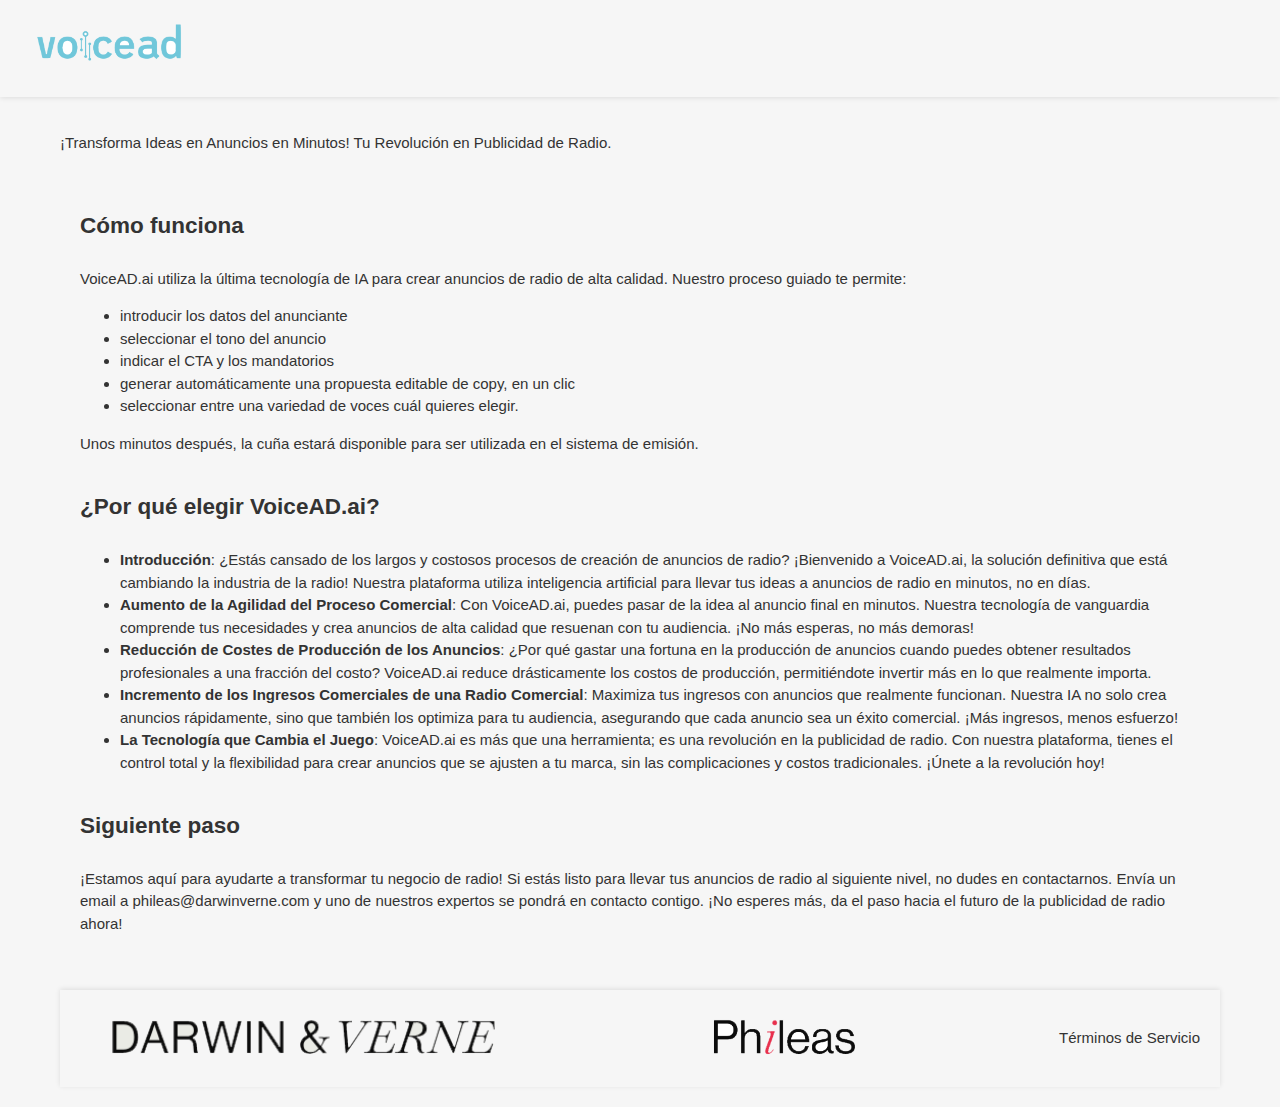
<file: website/index.html>
<!DOCTYPE html>
<html lang="en">

<head>
	<meta charset="utf-8">
	<meta name="viewport" content="width=device-width, initial-scale=1">
	<title>Voice AD.ai</title>
	<link rel="stylesheet" href="index.css">
</head>

<header>
	<div class="logo">
		<a href="index.html">
			<img src="./VoiceAD logo.png" alt="Logo de VoiceAD.ai">
		</a>
	</div>
	</header>


<body>

	<div class="container">
			<section class="initial">
				<p>¡Transforma Ideas en Anuncios en Minutos! Tu Revolución en Publicidad de Radio.</p>
		</section>
		<div class="container">
			<section class="initial">
				<h2>Cómo funciona</h2>
				<p>VoiceAD.ai utiliza la última tecnología de IA para crear anuncios de radio de alta calidad. Nuestro proceso guiado te
				permite:
			<ul>
				<li>introducir los datos del anunciante</li>
				<li>seleccionar el tono del anuncio</li>
				<li>indicar el CTA y los mandatorios</li>
				<li>generar automáticamente una propuesta editable de copy, en un clic</li>
				<li>seleccionar entre una variedad de voces cuál quieres elegir.</li>
			</ul> 
				Unos minutos después, la cuña estará disponible para ser utilizada en el sistema de emisión.</p>
			</section>
		<section class="benefits">
			<h2>¿Por qué elegir VoiceAD.ai?</h2>
			<ul>
				<li><strong>Introducción</strong>: ¿Estás cansado de los largos y costosos procesos de creación de anuncios de radio? ¡Bienvenido a
					VoiceAD.ai, la solución definitiva que está cambiando la industria de la radio! Nuestra plataforma utiliza
					inteligencia artificial para llevar tus ideas a anuncios de radio en minutos, no en días.</li>
				<li><strong>Aumento de la Agilidad del Proceso Comercial</strong>: Con VoiceAD.ai, puedes pasar de la idea al anuncio final en
					minutos. Nuestra tecnología de vanguardia comprende tus necesidades y crea anuncios de alta calidad que resuenan
					con tu audiencia. ¡No más esperas, no más demoras!</li>
				<li><strong>Reducción de Costes de Producción de los Anuncios</strong>: ¿Por qué gastar una fortuna en la producción de anuncios
					cuando puedes obtener resultados profesionales a una fracción del costo? VoiceAD.ai reduce drásticamente los
					costos de producción, permitiéndote invertir más en lo que realmente importa.</li>
				<li><strong>Incremento de los Ingresos Comerciales de una Radio Comercial</strong>: Maximiza tus ingresos con anuncios que realmente
					funcionan. Nuestra IA no solo crea anuncios rápidamente, sino que también los optimiza para tu audiencia,
					asegurando que cada anuncio sea un éxito comercial. ¡Más ingresos, menos esfuerzo!</li>
				<li><strong>La Tecnología que Cambia el Juego</strong>: VoiceAD.ai es más que una herramienta; es una revolución en la publicidad de
					radio. Con nuestra plataforma, tienes el control total y la flexibilidad para crear anuncios que se ajusten a tu
					marca, sin las complicaciones y costos tradicionales. ¡Únete a la revolución hoy!</li>
			</ul>
			</section>
		<section class="main-content">
			<h2>Siguiente paso</h2>
			<p>¡Estamos aquí para ayudarte a transformar tu negocio de radio! Si estás listo para llevar tus anuncios de radio al
			siguiente nivel, no dudes en contactarnos. Envía un email a phileas@darwinverne.com y uno de nuestros expertos se pondrá
			en contacto contigo. ¡No esperes más, da el paso hacia el futuro de la publicidad de radio ahora!</p>
		</section>
	</div>
</body>

<footer>
	<a href="https://www.darwinverne.com/">
		<img src="dyv logo.png" alt="Logo 1">
	</a>
	<a href="https://www.darwinverne.com/">
		<img src="logo Phileas.png" alt="Logo 2">
	</a>
	<a href="terms.html">Términos de Servicio</a>
	
</footer>

<style>
	footer {
		background-color: #f6f6f6;
		display: flex;
		justify-content: space-between;
		align-items: center;
		padding: 20px;
		box-shadow: 0 -1px 5px rgba(0, 0, 0, 0.1);
	}

	footer a {
		margin-left: 20px;
		color: #333;
		text-decoration: none;
	}

	footer a:hover {
		text-decoration: underline;
	}

	footer img {
		height: 50px;
		width: auto;
	}
</style>

</html>
</file>
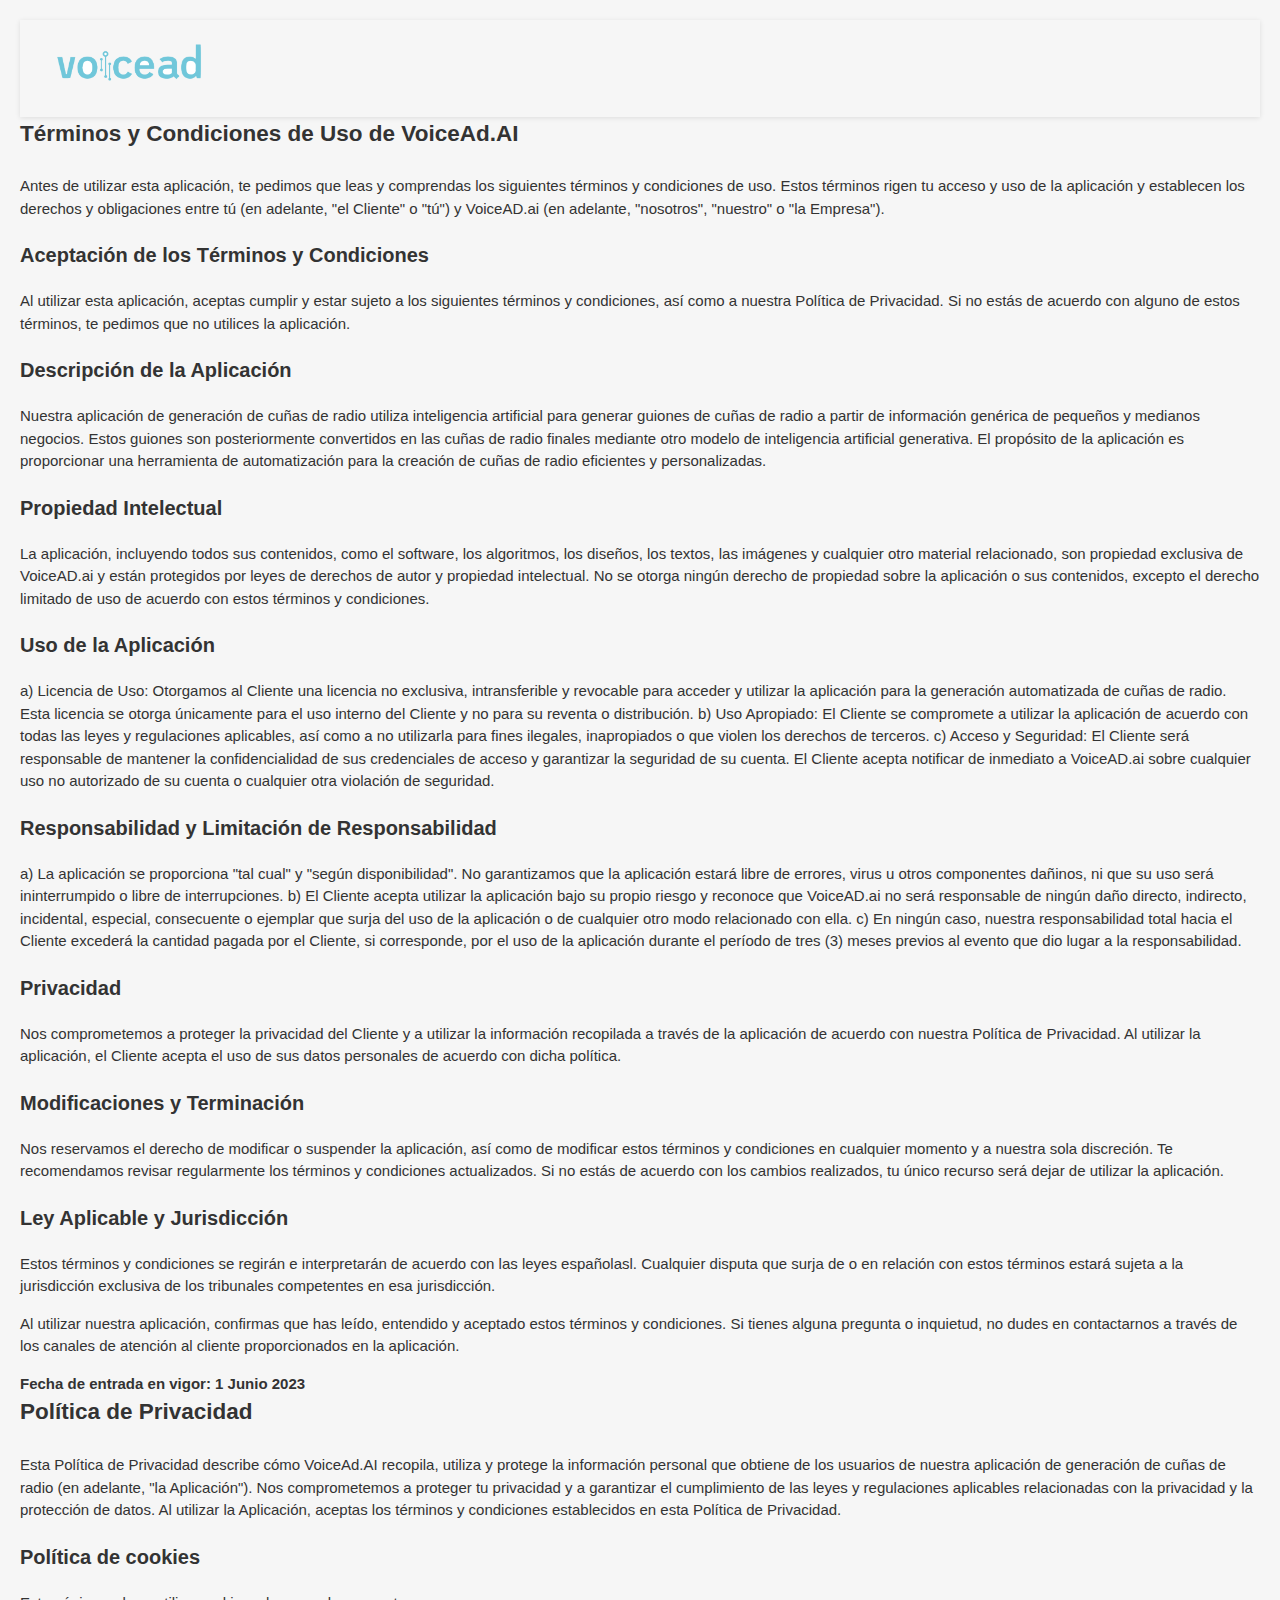
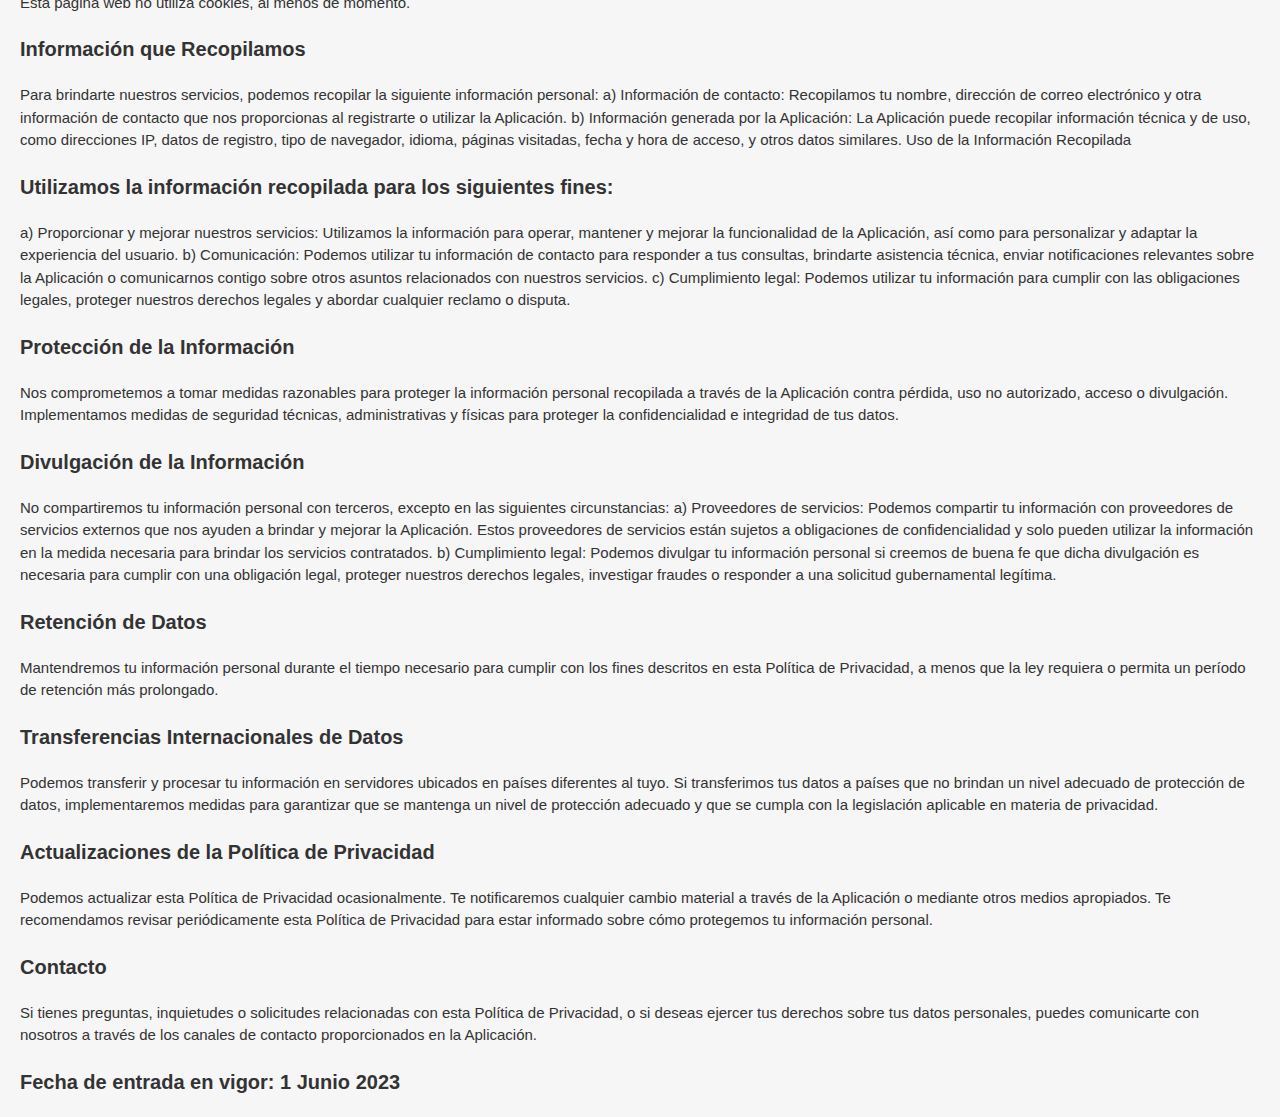
<file: website/terms.html>
<!DOCTYPE html>
<html>

<head>
    <meta charset="utf-8">
    <meta name="viewport" content="width=device-width, initial-scale=1">
    <title>Términos y Condiciones de Uso de VoiceAd.AI</title>
    <link rel="stylesheet" href="index.css">
    <!-- Resto de etiquetas meta y enlaces a archivos CSS y JS -->
        <style>
            body {
                margin: 20px;
            }
        </style>
</head>

<header>
    <div class="logo">
        <a href="index.html">
            <img src="./VoiceAD logo.png" alt="Logo de VoiceAD.ai">
        </a>
    </div>
</header>


<body>
    <h2>Términos y Condiciones de Uso de VoiceAd.AI</h2>
    <p>Antes de utilizar esta aplicación, te pedimos que leas y comprendas los siguientes términos y condiciones de uso. Estos
    términos rigen tu acceso y uso de la aplicación y establecen los derechos y obligaciones entre tú (en adelante, "el
    Cliente" o "tú") y VoiceAD.ai (en adelante, "nosotros", "nuestro" o "la Empresa").</p>

    <h3>Aceptación de los Términos y Condiciones</h3>
    <p>Al utilizar esta aplicación, aceptas cumplir y estar sujeto a los siguientes términos y condiciones, así como a nuestra
    Política de Privacidad. Si no estás de acuerdo con alguno de estos términos, te pedimos que no utilices la aplicación.</p>

    <h3>Descripción de la Aplicación</h3>
    <p>Nuestra aplicación de generación de cuñas de radio utiliza inteligencia artificial para generar guiones de cuñas de
    radio a partir de información genérica de pequeños y medianos negocios. Estos guiones son posteriormente convertidos en
    las cuñas de radio finales mediante otro modelo de inteligencia artificial generativa. El propósito de la aplicación es
    proporcionar una herramienta de automatización para la creación de cuñas de radio eficientes y personalizadas.</p>
    
    <h3>Propiedad Intelectual</h3>
    <p>La aplicación, incluyendo todos sus contenidos, como el software, los algoritmos, los diseños, los textos, las imágenes
    y cualquier otro material relacionado, son propiedad exclusiva de VoiceAD.ai y están protegidos por leyes de
    derechos de autor y propiedad intelectual. No se otorga ningún derecho de propiedad sobre la aplicación o sus
    contenidos, excepto el derecho limitado de uso de acuerdo con estos términos y condiciones.</p>
    
    <h3>Uso de la Aplicación</h3>
    <p>a) Licencia de Uso: Otorgamos al Cliente una licencia no exclusiva, intransferible y revocable para acceder y utilizar
    la aplicación para la generación automatizada de cuñas de radio. Esta licencia se otorga únicamente para el uso interno
    del Cliente y no para su reventa o distribución.
    b) Uso Apropiado: El Cliente se compromete a utilizar la aplicación de acuerdo con todas las leyes y regulaciones
    aplicables, así como a no utilizarla para fines ilegales, inapropiados o que violen los derechos de terceros.
    c) Acceso y Seguridad: El Cliente será responsable de mantener la confidencialidad de sus credenciales de acceso y
    garantizar la seguridad de su cuenta. El Cliente acepta notificar de inmediato a VoiceAD.ai sobre cualquier
    uso no autorizado de su cuenta o cualquier otra violación de seguridad.</p>
    
    <h3>Responsabilidad y Limitación de Responsabilidad</h3>
    <p>a) La aplicación se proporciona "tal cual" y "según disponibilidad". No garantizamos que la aplicación estará libre de
    errores, virus u otros componentes dañinos, ni que su uso será ininterrumpido o libre de interrupciones.
    b) El Cliente acepta utilizar la aplicación bajo su propio riesgo y reconoce que VoiceAD.ai no será
    responsable de ningún daño directo, indirecto, incidental, especial, consecuente o ejemplar que surja del uso de la
    aplicación o de cualquier otro modo relacionado con ella.
    c) En ningún caso, nuestra responsabilidad total hacia el Cliente excederá la cantidad pagada por el Cliente, si
    corresponde, por el uso de la aplicación durante el período de tres (3) meses previos al evento que dio lugar a la
    responsabilidad.</p>
    
    <h3>Privacidad</h3>
    <p>Nos comprometemos a proteger la privacidad del Cliente y a utilizar la información recopilada a través de la aplicación
    de acuerdo con nuestra Política de Privacidad. Al utilizar la aplicación, el Cliente acepta el uso de sus datos
    personales de acuerdo con dicha política.</p>
    
    <h3>Modificaciones y Terminación</h3>
    <p>Nos reservamos el derecho de modificar o suspender la aplicación, así como de modificar estos términos y condiciones en
    cualquier momento y a nuestra sola discreción. Te recomendamos revisar regularmente los términos y condiciones
    actualizados. Si no estás de acuerdo con los cambios realizados, tu único recurso será dejar de utilizar la aplicación.</p>
    
    <h3>Ley Aplicable y Jurisdicción</h3>
    <p>Estos términos y condiciones se regirán e interpretarán de acuerdo con las leyes españolasl. Cualquier disputa que surja
    de o en relación con estos términos estará sujeta a la jurisdicción exclusiva de los tribunales competentes en esa
    jurisdicción.</p>
    
    <p>Al utilizar nuestra aplicación, confirmas que has leído, entendido y aceptado estos términos y condiciones. Si tienes
    alguna pregunta o inquietud, no dudes en contactarnos a través de los canales de atención al cliente proporcionados en
    la aplicación.</p>
    
    <B>Fecha de entrada en vigor: 1 Junio 2023</B>
    
    
    
    <h2>Política de Privacidad</h2>
    
    <p>Esta Política de Privacidad describe cómo VoiceAd.AI recopila, utiliza y protege la información personal que obtiene de
    los usuarios de nuestra aplicación de generación de cuñas de radio (en adelante, "la Aplicación"). Nos comprometemos a
    proteger tu privacidad y a garantizar el cumplimiento de las leyes y regulaciones aplicables relacionadas con la
    privacidad y la protección de datos. Al utilizar la Aplicación, aceptas los términos y condiciones establecidos en esta
    Política de Privacidad.</p>

    <h3>Política de cookies</h3>
    <p>Esta página web no utiliza cookies, al menos de momento.</p>

    <h3>Información que Recopilamos</h3>
    <p>Para brindarte nuestros servicios, podemos recopilar la siguiente información personal:
    a) Información de contacto: Recopilamos tu nombre, dirección de correo electrónico y otra información de contacto que
    nos proporcionas al registrarte o utilizar la Aplicación.
    b) Información generada por la Aplicación: La Aplicación puede recopilar información técnica y de uso, como direcciones
    IP, datos de registro, tipo de navegador, idioma, páginas visitadas, fecha y hora de acceso, y otros datos similares.
    Uso de la Información Recopilada

    <h3>Utilizamos la información recopilada para los siguientes fines:</h3>
    
    <p>a) Proporcionar y mejorar nuestros servicios: Utilizamos la información para operar, mantener y mejorar la funcionalidad
    de la Aplicación, así como para personalizar y adaptar la experiencia del usuario.
    
    b) Comunicación: Podemos utilizar tu información de contacto para responder a tus consultas, brindarte asistencia
    técnica, enviar notificaciones relevantes sobre la Aplicación o comunicarnos contigo sobre otros asuntos relacionados
    con nuestros servicios.
    
    c) Cumplimiento legal: Podemos utilizar tu información para cumplir con las obligaciones legales, proteger nuestros
    derechos legales y abordar cualquier reclamo o disputa.</p>

    <h3>Protección de la Información</h3>
    
    <p>Nos comprometemos a tomar medidas razonables para proteger la información personal recopilada a través de la Aplicación
    contra pérdida, uso no autorizado, acceso o divulgación. Implementamos medidas de seguridad técnicas, administrativas y
    físicas para proteger la confidencialidad e integridad de tus datos.</p>

    <h3>Divulgación de la Información</h3>
    <p>No compartiremos tu información personal con terceros, excepto en las siguientes circunstancias:
    
    a) Proveedores de servicios: Podemos compartir tu información con proveedores de servicios externos que nos ayuden a
    brindar y mejorar la Aplicación. Estos proveedores de servicios están sujetos a obligaciones de confidencialidad y solo
    pueden utilizar la información en la medida necesaria para brindar los servicios contratados.
    
    b) Cumplimiento legal: Podemos divulgar tu información personal si creemos de buena fe que dicha divulgación es
    necesaria para cumplir con una obligación legal, proteger nuestros derechos legales, investigar fraudes o responder a
    una solicitud gubernamental legítima.</p>

    <h3>Retención de Datos</h3>
    
    <p>Mantendremos tu información personal durante el tiempo necesario para cumplir con los fines descritos en esta Política
    de Privacidad, a menos que la ley requiera o permita un período de retención más prolongado.</p>

    <h3>Transferencias Internacionales de Datos</h3>
    
    <p>Podemos transferir y procesar tu información en servidores ubicados en países diferentes al tuyo. Si transferimos tus
    datos a países que no brindan un nivel adecuado de protección de datos, implementaremos medidas para garantizar que se
    mantenga un nivel de protección adecuado y que se cumpla con la legislación aplicable en materia de privacidad.</p>

    <h3>Actualizaciones de la Política de Privacidad</h3>

    <p>Podemos actualizar esta Política de Privacidad ocasionalmente. Te notificaremos cualquier cambio material a través de la
    Aplicación o mediante otros medios apropiados. Te recomendamos revisar periódicamente esta Política de Privacidad para
    estar informado sobre cómo protegemos tu información personal.</p>

    <h3>Contacto</h3>
    <p>Si tienes preguntas, inquietudes o solicitudes relacionadas con esta Política de Privacidad, o si deseas ejercer tus
    derechos sobre tus datos personales, puedes comunicarte con nosotros a través de los canales de contacto proporcionados
    en la Aplicación.</p>
    
    <h3>Fecha de entrada en vigor: 1 Junio 2023</h3>
</body>
</file>
<file: website/index.css>
/* Estilos generales */
* {
	box-sizing: border-box;
}

body {
	font-family: 'Open Sans', sans-serif;
	font-size: 15px;
	line-height: 1.5;
	margin: 0;
	padding: 0;
	background-color: #f6f6f6;
	color: #333;
}

a {
	color: #000;
	text-decoration: none;
}

a:hover {
	text-decoration: underline;
}

/* Contenedor principal */
.container {
	display: grid;
	grid-template-columns: 1fr;
	grid-gap: 20px;
	max-width: 1200px;
	margin: 0 auto;
	padding: 20px;
}

/* Encabezado */
header {
	grid-column: 1 / -1;
	display: flex;
	justify-content: space-between;
	align-items: center;
	padding: 20px;
	background-color: #f6f6f6;
	color: #333;
	box-shadow: 0 1px 5px rgba(0, 0, 0, 0.1);
}

.logo img {
	height: 50px;
	width: calc(100)
}

.header-logo {
	font-size: 24px;
	font-weight: bold;
}

.header-nav {
	display: flex;
	justify-content: space-between;
	align-items: center;
}

.header-nav a {
	margin-left: 20px;
}

/* Títulos */
h1,
h2 {
	font-family: 'baskervville-italic', sans-serif;
	/* Cambia la fuente */
	font-weight: bold;
	margin-top: 0;
	margin-bottom: 25px;
}	
h3,
h4,
h5,

h1 {
	font-size: 36px;
}

h2 {
	font-family: 'baskervville-italic', sans-serif;
		font-weight: bold;
		margin-top: 0;
		margin-bottom: 25px;
}

h3 {
	font-size: 20px;
}


/* Contenido principal */
.main {
	grid-column: 1 / -1;
	display: grid;
	grid-template-columns: repeat(auto-fit, minmax(300px, 1fr));
	grid-gap: 20px;
	padding: 20px;
}

.main-card {
	border: 1px solid #e1e4e8;
	border-radius: 6px;
	padding: 20px;
	background-color: #fff;
	box-shadow: 0 1px 5px rgba(0, 0, 0, 0.1);
}

.main-card h2 {
	font-size: 25px;
	margin-bottom: 10px;
}

.main-card p {
	font-size: 15px;
	color: #586069;
	margin-bottom: 20px;
}

ul li {
	line-height: 1.5;
	
}

/* Pie de página */
.footer {
	font-size: 15px;
	grid-column: 1 / -1;
	display: flex;
	justify-content: center;
	align-items: center;
	padding: 20px;
	background-color: #f6f6f6;
	color: #586069;
}
</file>
